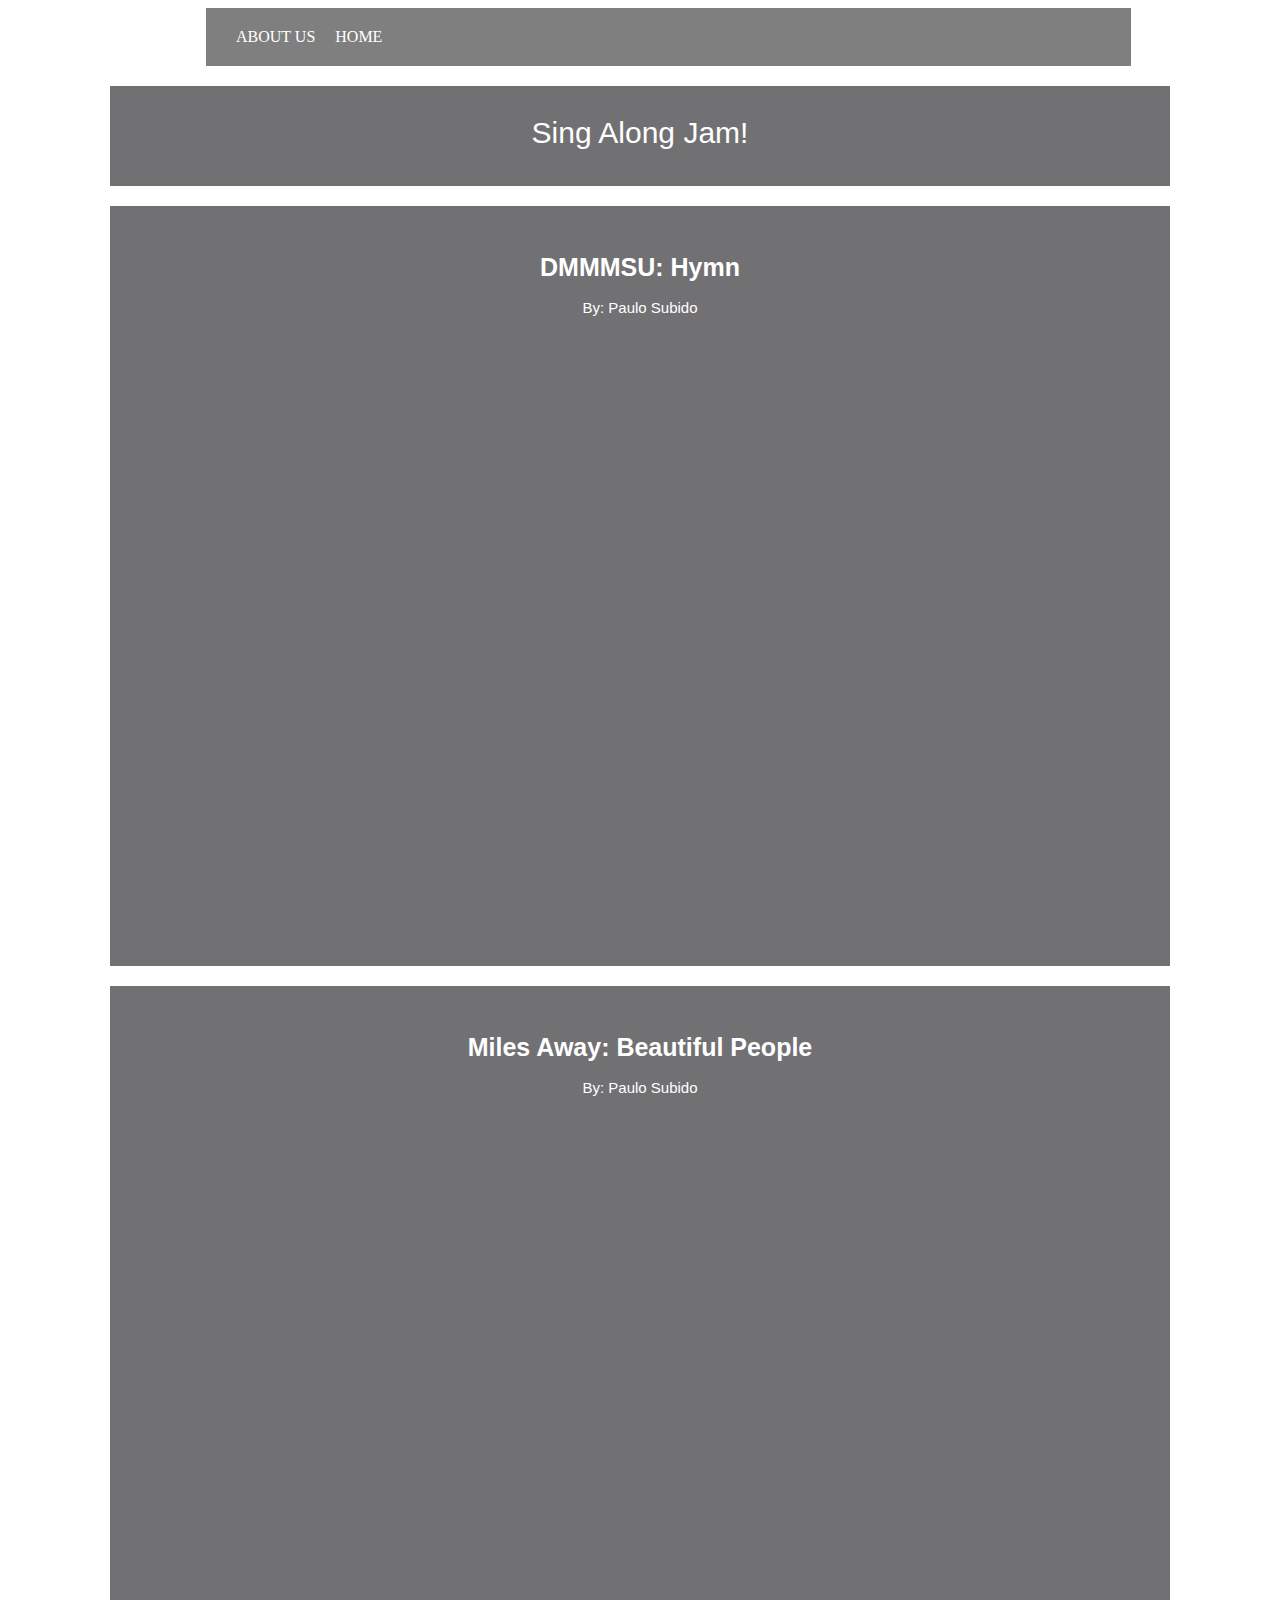
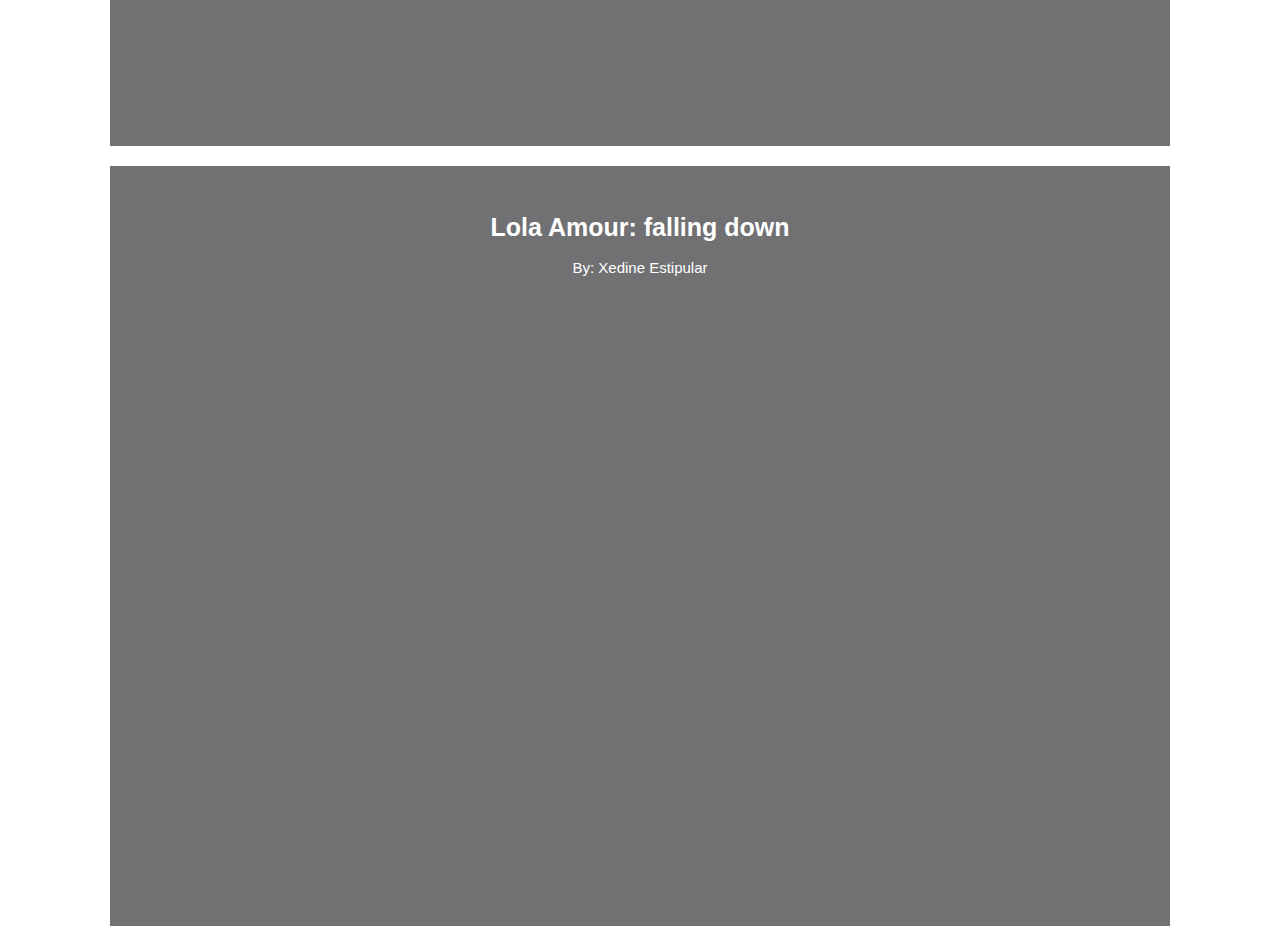
<file: index.htm>
<!DOCTYPE html>
<html lang="en">
<head>
<style>
    @import url('https://fonts.googleapis.com/css2?family=Roboto&display=swap');


    .nav {
            width: 70%;
            display: flex;
            justify-content: space-between;
            align-items: center;
            padding: 20px;
            background-color: rgba(0, 0, 0, 0.5);
            display: inline-block;
            margin-left: 198px;
        }

        .nav ul {
            list-style: none;
            display: flex;
            margin: 0;
            padding: 0;
        }

        .nav ul li {
            margin: 0 10px;
        }

        .nav ul li a {
            text-decoration: none;
            color: #fff;
            text-transform: uppercase;
            transition: color 0.15s ease-in-out;
        }

        .nav ul li:hover a {
            color: pink;
            text-decoration: underline;
            text-decoration-color: pink;
        }

        body {
            background-image: url('https://rare-gallery.com/uploads/posts/1049236-anime-crowd.jpg');
            background-repeat: no-repeat;
            background-attachment: fixed;
            background-size: cover;}
       .block0 {
            width: 1000px;
            height: 40px;
            background-color: rgba(18, 18, 22, 0.6);
            margin: 20px auto;
            padding: 30px;
            text-align: center;
            color: #ffffff;
            font-family: 'Comic Sans Ms', sans-serif;}
       .block {
            width: 1000px;
            height: 700px;
            background-color: rgba(18, 18, 22, 0.6);
            margin: 20px auto;
            padding: 30px;
            text-align: center;
            color: #ffffff;
            font-family: 'Comic Sans Ms', sans-serif;}
       .block2 {
            width: 1000px;
            height: 700px;
            background-color: rgba(18, 18, 22, 0.6);
            margin: 20px auto;
            padding: 30px;
            text-align: center;
            color: #ffffff;
            font-family: 'Comic Sans Ms', sans-serif;}
       .block3 {
            width: 1000px;
            height: 700px;
            background-color: rgba(18, 18, 22, 0.6);
            margin: 20px auto;
            padding: 30px;
            text-align: center;
            color: #ffffff;
            font-family: 'Comic Sans Ms', sans-serif;}
       iframe {
            width: 100%;
            height: 100% auto;}
       #videoText {
            font-size: 25px;}
       #videoDescription {
            font-size: 15px;}
       #Title {
            font-size: 30px;}
</style>
</head>
<body>
     <div class="banner">
          <div class="nav">
              <ul>
                  <li><a href="about.html">About us</a></li>
                  <li><a href="home.html">Home</a></li>
              </ul>
          </div>
      </div>

<div class="block0">
<h id="Title">Sing Along Jam!</h>

</div>

<div class="block">
<h1 id="videoText">DMMMSU: Hymn</h1>
<p id="videoDescription">By: Paulo Subido</p>
<div style="position:relative; width:100%; height:0px; padding-bottom:56.250%"><iframe allow="fullscreen" allowfullscreen height="100%" src="https://streamable.com/e/93sk7y?" width="100%" style="border:none; width:100%; height:100%; position:absolute; left:0px; top:0px; overflow:hidden;"></iframe></div></div>

<div class="block2">
<h1 id="videoText">Miles Away: Beautiful People</h1>
<p id="videoDescription">By: Paulo Subido</p>
<div style="position:relative; width:100%; height:0px; padding-bottom:56.250%"><iframe allow="fullscreen" allowfullscreen height="100%" src="https://streamable.com/e/asf9ft?" width="100%" style="border:none; width:100%; height:100%; position:absolute; left:0px; top:0px; overflow:hidden;"></iframe></div>
</div>

<div class="block3">
<h1 id="videoText">Lola Amour: falling down</h1>
<p id="videoDescription">By: Xedine Estipular</p>
<div style="position:relative; width:100%; height:0px; padding-bottom:56.250%"><iframe allow="fullscreen" allowfullscreen height="100%" src="https://streamable.com/e/kq9r5j?" width="100%" style="border:none; width:100%; height:100%; position:absolute; left:0px; top:0px; overflow:hidden;"></iframe></div>
</div>






</body>
</html>
</file>
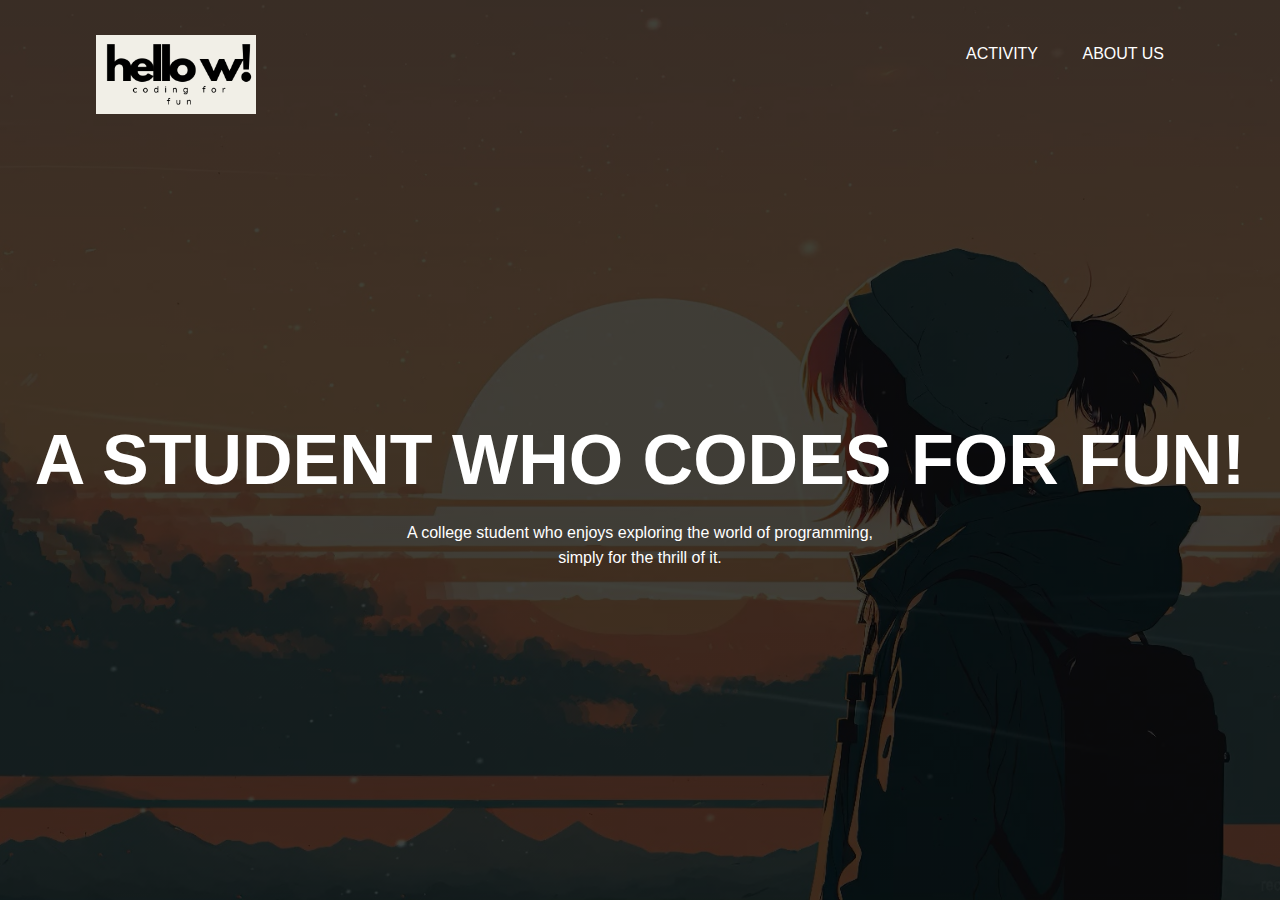
<file: index.html>
<!DOCTYPE html>
<html lang="en">
<head>
    <meta charset="UTF-8">
    <meta name="viewport" content="width=device-width, initial-scale=1.0">
    <title>xedene-paulo karaoke website</title>
    <link rel="stylesheet" href="home.css">
</head>
<body>
    <div class="banner">
        <div class="nav">
            <img src="hello.png">
            <ul>
                <li><a href="activity.html">activity</a></li>
                <li><a href="about.html">about us</a></li>
            </ul>
        </div>
    </div>

    <div class="content">
        <h1>A STUDENT WHO CODES FOR FUN!</h1>
        <p>A college student who enjoys exploring the world
        of programming,<br>simply for the thrill of it.</p>
    </div>
</body>
</html>
</file>
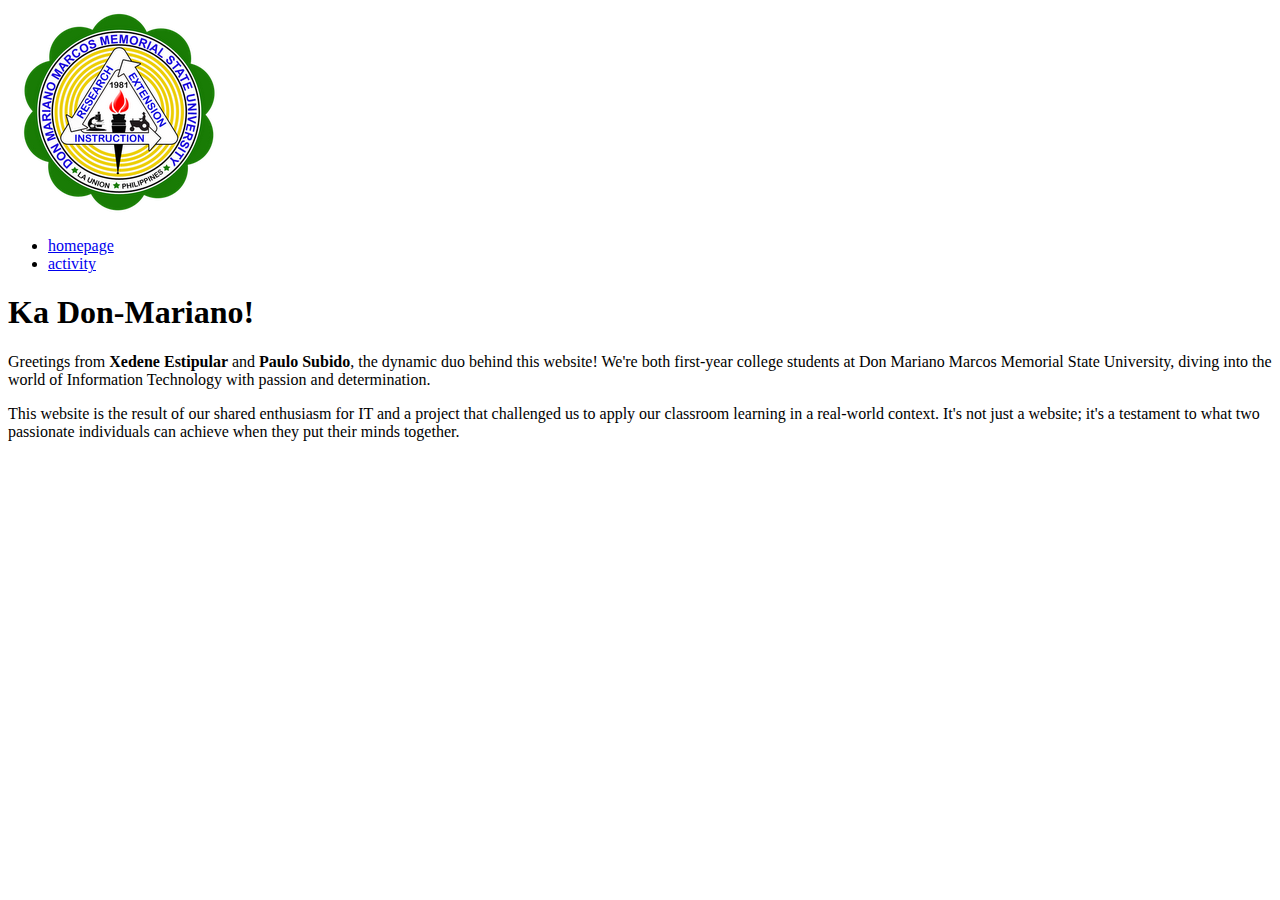
<file: about.html>
<!DOCTYPE html>
<html lang="en">
<head>
    <meta charset="UTF-8">
    <meta name="viewport" content="width=device-width, initial-scale=1.0">
    <link rel="stylesheet" href="abt.css">
    <title>Document</title>
</head>
<body>

    <div class="banner">
        <div class="nav">
            <img src="DMMMSU-LOGO.png">
            <ul>
                <li><a href="index.html">homepage</a></li>
                <li><a href="activity.htm">activity</a> </li>
            </ul>
        </div>
    </div>

    <div class="content">
        <h1>Ka Don-Mariano!</h1>
        <p>Greetings from <strong>Xedene Estipular</strong> and <strong>Paulo Subido</strong>, 
        the dynamic duo behind this website! We're both first-year college students at Don Mariano Marcos Memorial State University,
        diving into the world of Information Technology with passion and determination.</p>
        <p>This website is the result of our shared enthusiasm for
         IT and a project that challenged us to apply our 
         classroom learning in a real-world context. 
         It's not just a website; it's a testament to 
         what two passionate individuals
         can achieve when they put their minds together.</p>
    </div>
</body>
</html>
</file>
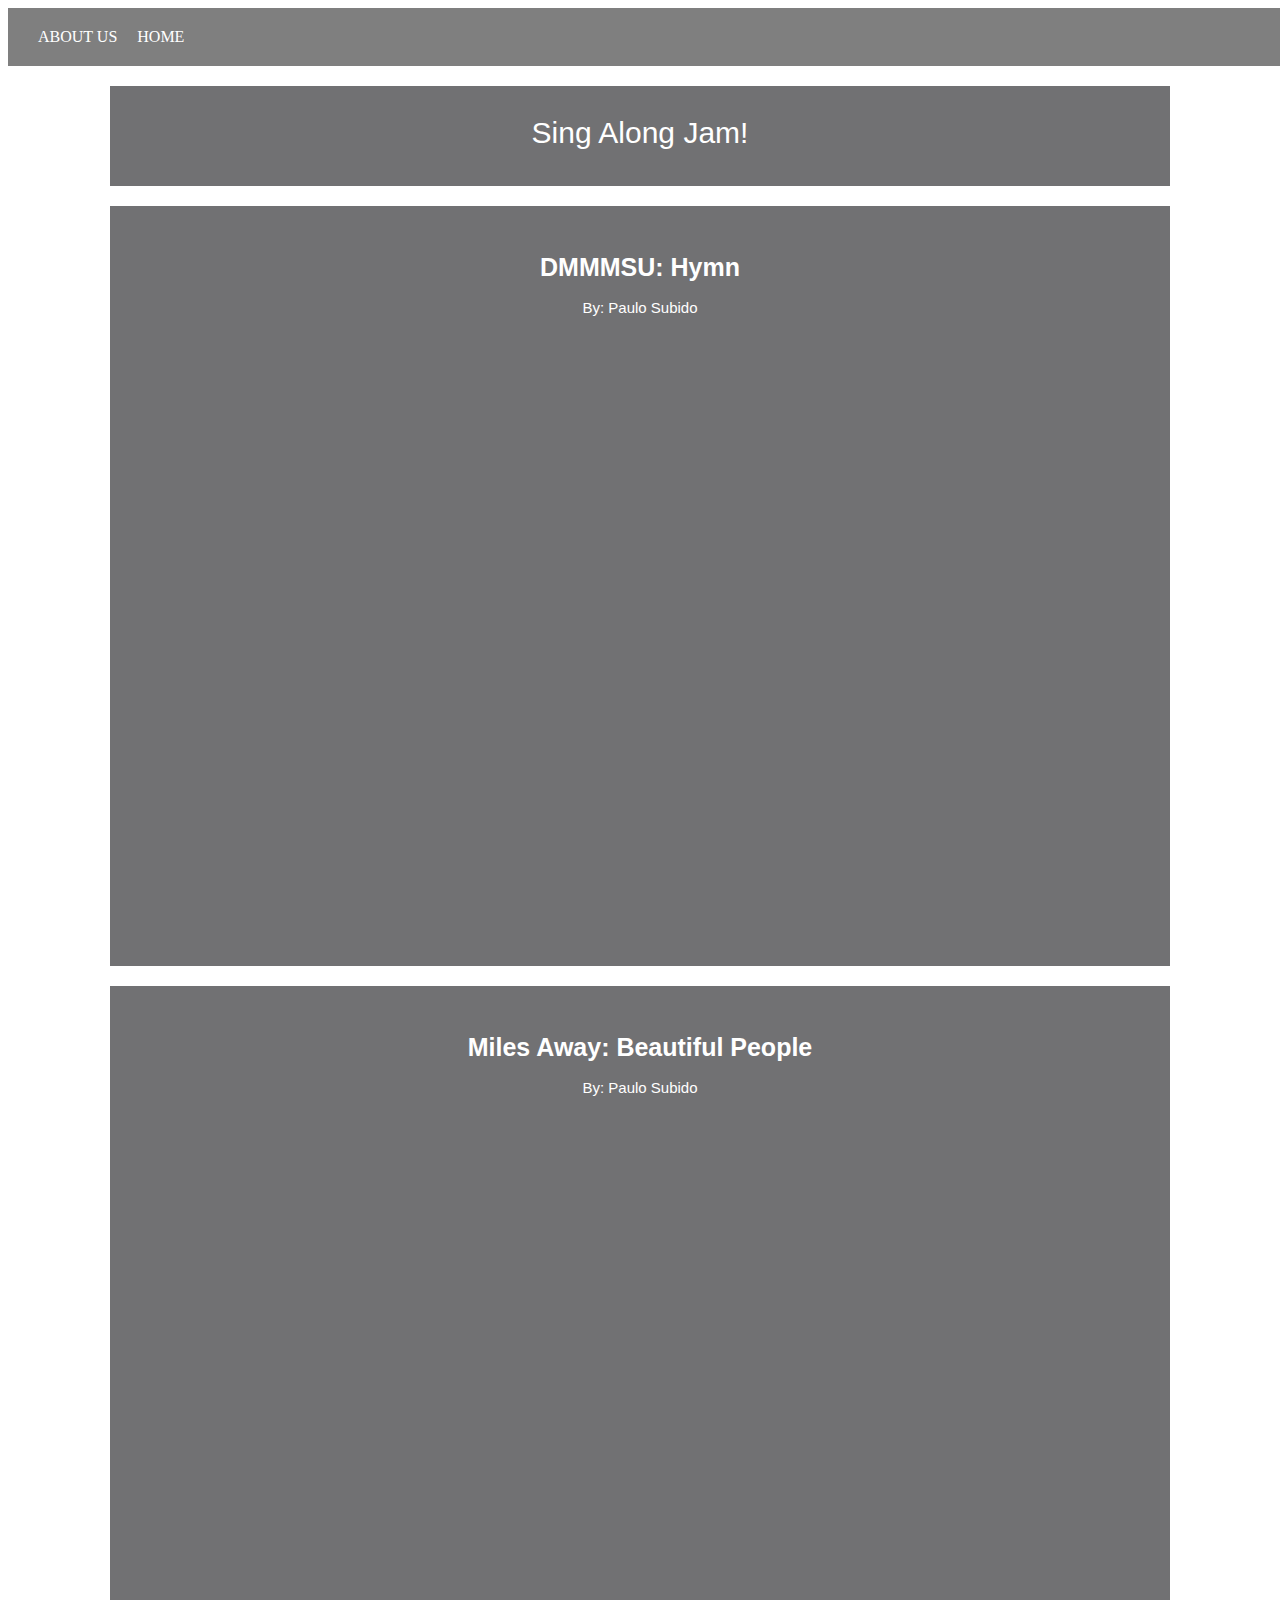
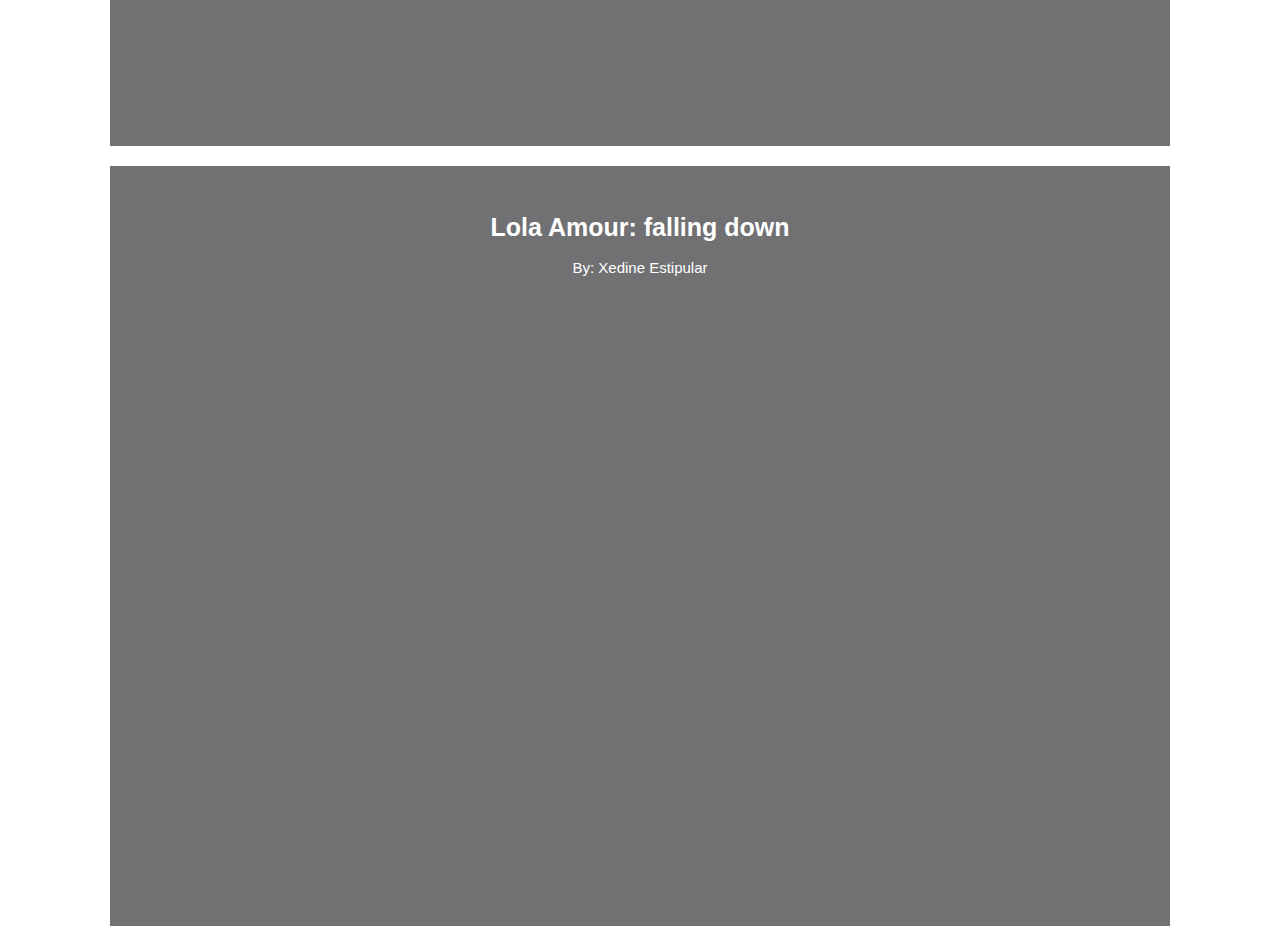
<file: activity.htm>
<!DOCTYPE html>
<html lang="en">
<head>
<style>
    @import url('https://fonts.googleapis.com/css2?family=Roboto&display=swap');


    .nav {
            width: 100%;
            display: flex;
            justify-content: space-between;
            align-items: center;
            padding: 20px;
            background-color: rgba(0, 0, 0, 0.5);
        }

        .nav ul {
            list-style: none;
            display: flex;
            margin: 0;
            padding: 0;
        }

        .nav ul li {
            margin: 0 10px;
        }

        .nav ul li a {
            text-decoration: none;
            color: #fff;
            text-transform: uppercase;
            transition: color 0.15s ease-in-out;
        }

        .nav ul li:hover a {
            color: pink;
            text-decoration: underline;
            text-decoration-color: pink;
        }

        body {
            background-image: url('https://rare-gallery.com/uploads/posts/1049236-anime-crowd.jpg');
            background-repeat: no-repeat;
            background-attachment: fixed;
            background-size: cover;}
       .block0 {
            width: 1000px;
            height: 40px;
            background-color: rgba(18, 18, 22, 0.6);
            margin: 20px auto;
            padding: 30px;
            text-align: center;
            color: #ffffff;
            font-family: 'Comic Sans Ms', sans-serif;}
       .block {
            width: 1000px;
            height: 700px;
            background-color: rgba(18, 18, 22, 0.6);
            margin: 20px auto;
            padding: 30px;
            text-align: center;
            color: #ffffff;
            font-family: 'Comic Sans Ms', sans-serif;}
       .block2 {
            width: 1000px;
            height: 700px;
            background-color: rgba(18, 18, 22, 0.6);
            margin: 20px auto;
            padding: 30px;
            text-align: center;
            color: #ffffff;
            font-family: 'Comic Sans Ms', sans-serif;}
       .block3 {
            width: 1000px;
            height: 700px;
            background-color: rgba(18, 18, 22, 0.6);
            margin: 20px auto;
            padding: 30px;
            text-align: center;
            color: #ffffff;
            font-family: 'Comic Sans Ms', sans-serif;}
       iframe {
            width: 100%;
            height: 100% auto;}
       #videoText {
            font-size: 25px;}
       #videoDescription {
            font-size: 15px;}
       #Title {
            font-size: 30px;}
</style>
</head>
<body>
     <div class="banner">
          <div class="nav">
              <ul>
                  <li><a href="about.html">About us</a></li>
                  <li><a href="index.html">Home</a></li>
              </ul>
          </div>
      </div>

<div class="block0">
<h id="Title">Sing Along Jam!</h>

</div>

<div class="block">
<h1 id="videoText">DMMMSU: Hymn</h1>
<p id="videoDescription">By: Paulo Subido</p>
<div style="position:relative; width:100%; height:0px; padding-bottom:56.250%"><iframe allow="fullscreen" allowfullscreen height="100%" src="https://streamable.com/e/93sk7y?" width="100%" style="border:none; width:100%; height:100%; position:absolute; left:0px; top:0px; overflow:hidden;"></iframe></div></div>

<div class="block2">
<h1 id="videoText">Miles Away: Beautiful People</h1>
<p id="videoDescription">By: Paulo Subido</p>
<div style="position:relative; width:100%; height:0px; padding-bottom:56.250%"><iframe allow="fullscreen" allowfullscreen height="100%" src="https://streamable.com/e/asf9ft?" width="100%" style="border:none; width:100%; height:100%; position:absolute; left:0px; top:0px; overflow:hidden;"></iframe></div>
</div>

<div class="block3">
<h1 id="videoText">Lola Amour: falling down</h1>
<p id="videoDescription">By: Xedine Estipular</p>
<div style="position:relative; width:100%; height:0px; padding-bottom:56.250%"><iframe allow="fullscreen" allowfullscreen height="100%" src="https://streamable.com/e/kq9r5j?" width="100%" style="border:none; width:100%; height:100%; position:absolute; left:0px; top:0px; overflow:hidden;"></iframe></div>
</div>
</file>
<file: home.css>
* {
    margin: 0;
    padding: 0;
    font-family: sans-serif;
}

.banner {
    width: 100%;
    height: 100vh;
    background-image: linear-gradient(rgba(0,0,0,0.75),rgba(0,0,0,0.75)), url(wallpaper.jpg);
    background-size: cover;
    background-position: center;
}

.nav {
    width: 85%;
    margin: auto;
    padding: 35px 0;
    display: flex;
    justify-content: space-between;
    align-items: center;
}

.nav img {
    width: 190px;
    height: 60;
    cursor: pointer;
}

.nav ul li {
    list-style: none;
    display: inline-block;
    margin: 0 20px;
    position: relative;
    margin-bottom: 40px;
    position: relative;
}

.nav ul li a {
    text-decoration: none;
    color: #fff;
    text-transform: uppercase;
    transition: color 0.15s ease-in-out;
}

.content {
    width: 100%;
    position: absolute;
    top: 40%;
    text-align: center;
    color: #fff;
}

.content h1 {
    font-size: 70px;
    margin-top: 60px;
    display: in;
}

.content p {
    margin: 20px auto;
    font-weight: 100;
    line-height: 25px;
}

.nav ul li:hover a {
    color: pink;
    text-decoration: underline;
    text-decoration-color: pink;
}

.nav img {
    width: 160px;
    height: auto;
    cursor: pointer;
}
</file>
<file: abt.css>
<!DOCTYPE html>
<html lang="en">
<head>
    <meta charset="UTF-8">
    <meta name="viewport" content="width=device-width, initial-scale=1.0">
    <link rel="stylesheet" href="abt.css">
    <title>Document</title>
</head>
<body>

    <div class="banner">
        <div class="nav">
            <img src="DMMMSU-LOGO.png">
            <ul>
                <li><a href="homepage.html">homepage</a></li>
                <li><a href="activits.html">activity</a> </li>
            </ul>
        </div>
    </div>

    <div class="content">
        <h1>Ka Don-Mariano!</h1>
        <p>Greetings from <strong>Xedene Estipular</strong> and <strong>Paulo Subido</strong>, 
        the dynamic duo behind this website! We're both first-year college students at Don Mariano Marcos Memorial State University,
        diving into the world of Information Technology with passion and determination.</p>
        <p>This website is the result of our shared enthusiasm for
         IT and a project that challenged us to apply our 
         classroom learning in a real-world context. 
         It's not just a website; it's a testament to 
         what two passionate individuals
         can achieve when they put their minds together.</p>
    </div>
</body>
</html>
</file>
